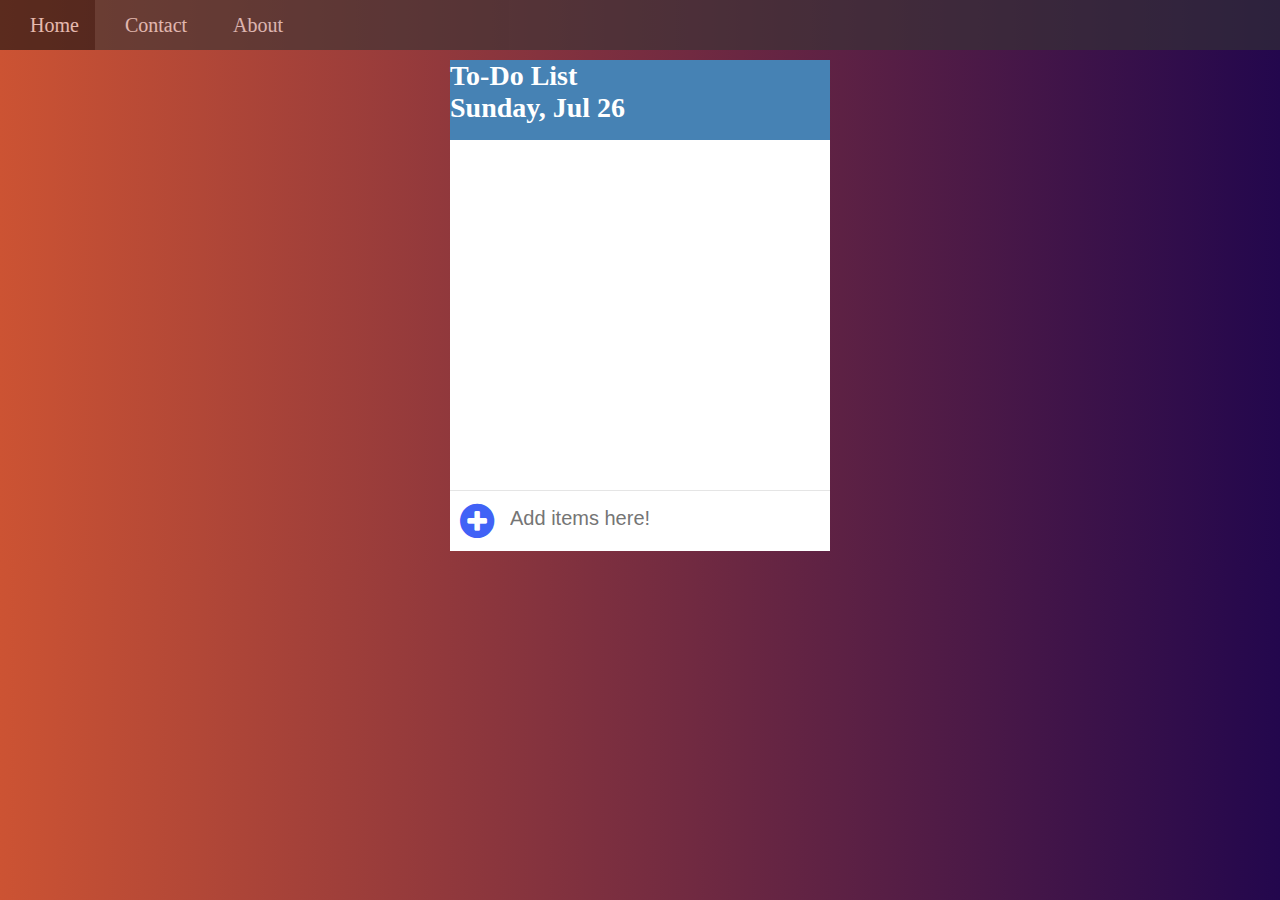
<file: index.html>
<!DOCTYPE html>
<html>
<head>
	<title>TO-DO List</title>
	<link rel="stylesheet" href="https://stackpath.bootstrapcdn.com/font-awesome/4.7.0/css/font-awesome.min.css">
    <link rel="stylesheet" href="css/style.css">
</head>
<body>
	<ul class="navigation">
        <li><a  href="index.html">Home</a></li>
        <li><a href="pages/Contact.html">Contact</a></li>
        <li><a href="pages/about.html">About</a></li>
      </ul>
	<div class="container">
		<div class="header">
			To-Do List
		<div id="date"></div>
		</div>
		<div class="content">
			<ul id="list">
				<!--
					List item will be stored here
					<li class="item">
						<i class="fa fa-circle-thin co" job="complete" id="0"></i>
					<p class="text">First Task</p>
                    <i class="fa fa-trash-o de" job="delete" id="0"></i> -->
				
			</ul>
		</div>
		<div class="add-to-do">
			<i class="fa fa-plus-circle"></i>
			<input type="text" id="input" placeholder="Add items here!">
			
		</div>
		
	</div>
	<script src="js/app.js"></script>
</body>
</html>
</file>
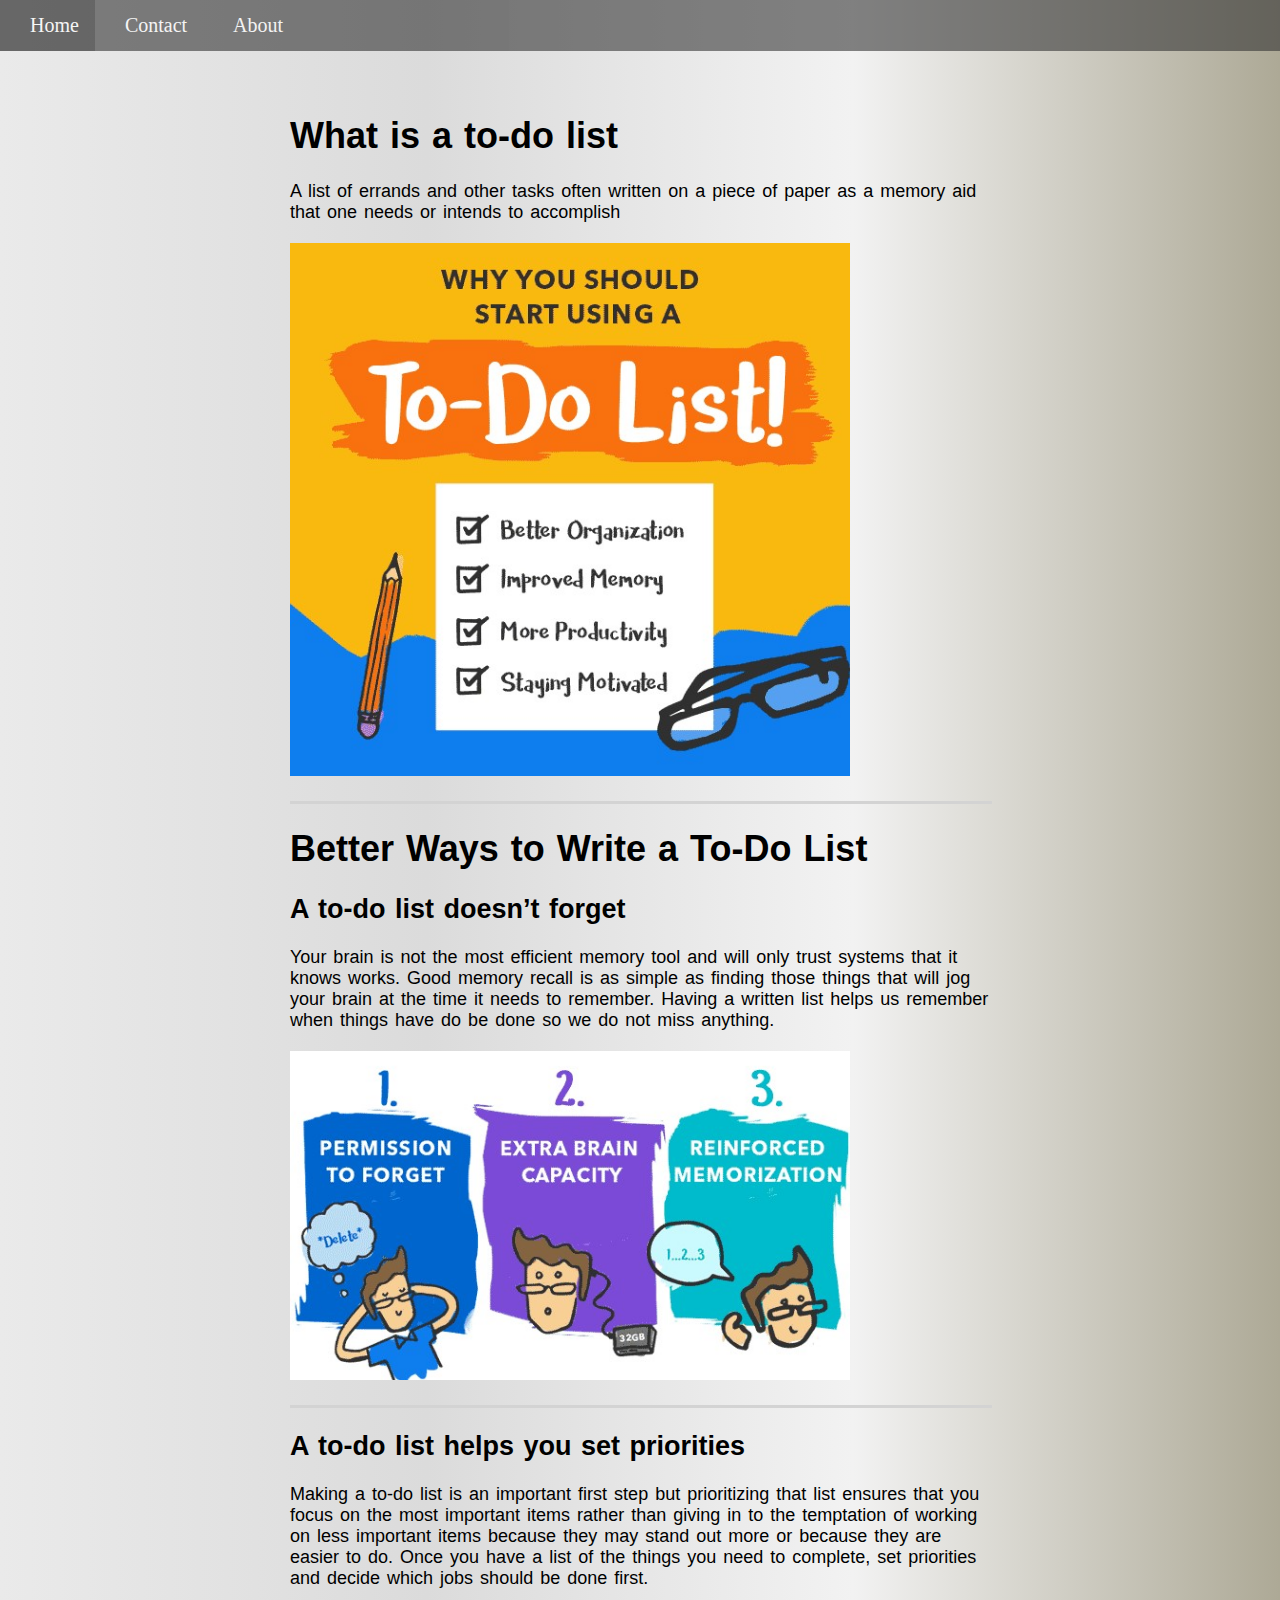
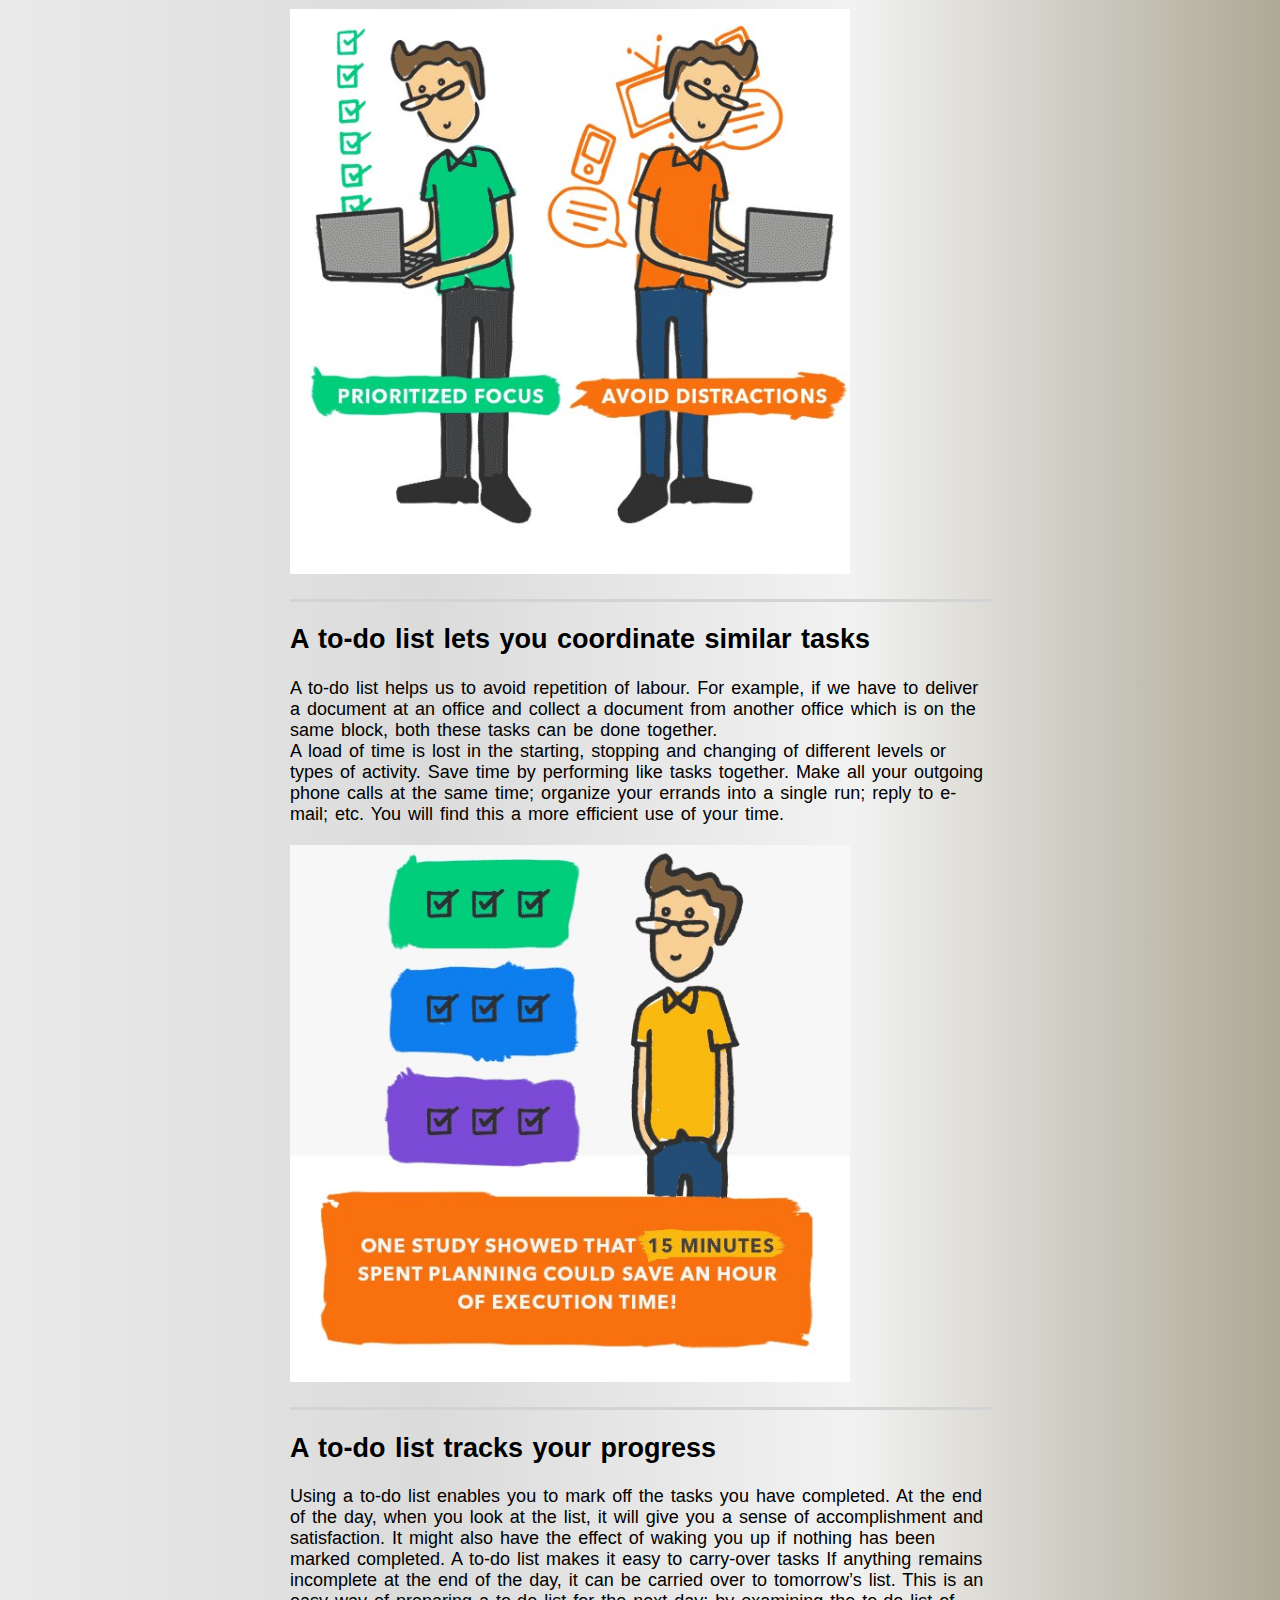
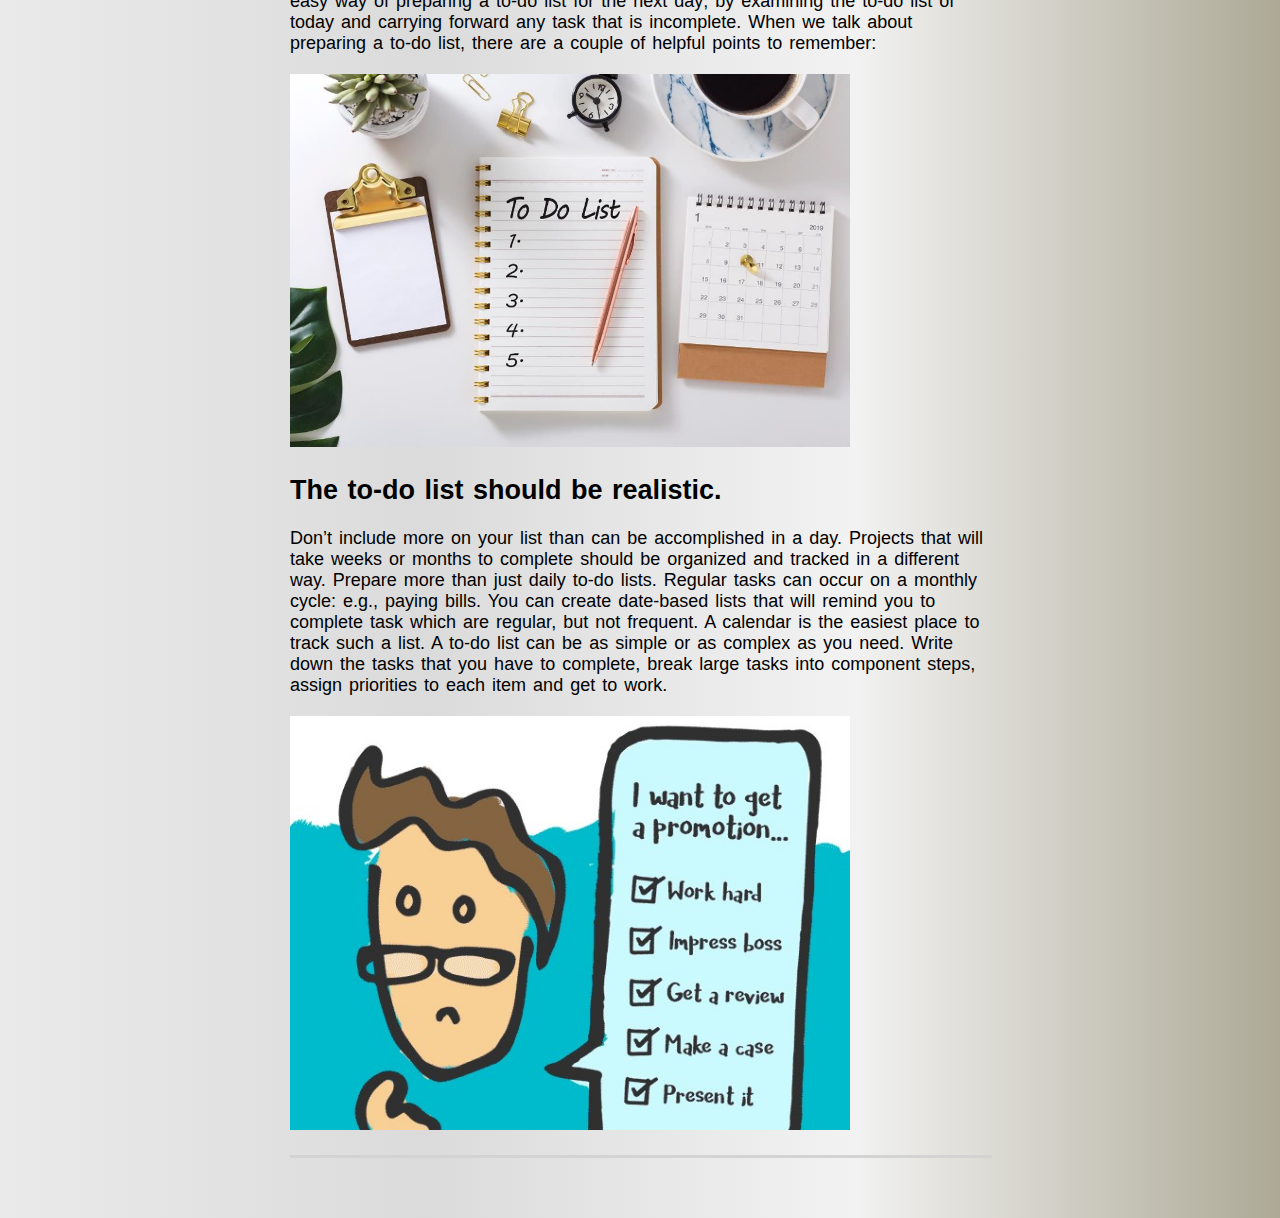
<file: pages/about.html>
<!DOCTYPE html>
<html lang="en">
<head>
    <meta charset="UTF-8">
    <meta name="viewport" content="width=device-width, initial-scale=1.0">
    <title>Document</title>
    <link rel="stylesheet" href="../css/about.css">
</head>
<body>
    <ul>
        <li><a  href="../index.html">Home</a></li>
        <li><a href="Contact.html">Contact</a></li>
        <li><a href="about.html">About</a></li>
      </ul>
    
    <div class="container">
        <h1>What is a to-do list</h1>
        A list of errands and other tasks often written on a piece of paper as a memory aid 
        <br>
        that one needs or intends to accomplish
        <img src="../image/About1.jpg">
        <div class="line"></div>
                <h1>Better Ways to Write a To-Do List</h1>
        <h2>A to-do list doesn’t forget</h2>
Your brain is not the most efficient memory tool and will only trust systems that it knows works. Good memory recall is as simple as finding those things that will jog your brain at the time it needs to remember. Having a written list helps us remember when things have do be done so we do not miss anything.
<br>
<img src="../image/About4.jpg">
<div class="line"></div>
<h2>A to-do list helps you set priorities</h2>
Making a to-do list is an important first step but prioritizing that list ensures that you focus on the most important items rather than giving in to the temptation of working on less important items because they may stand out more or because they are easier to do. Once you have a list of the things you need to complete, set priorities and decide which jobs should be done first.
<br>
<img src="../image/About3.jpg">
<div class="line"></div>
<h2>A to-do list lets you coordinate similar tasks</h2>
A to-do list helps us to avoid repetition of labour. For example, if we have to deliver a document at an office and collect a document from another office which is on the same block, both these tasks can be done together.
<br>
A load of time is lost in the starting, stopping and changing of different levels or types of activity. Save time by performing like tasks together. Make all your outgoing phone calls at the same time; organize your errands into a single run; reply to e-mail; etc. You will find this a more efficient use of your time.
<br>
<img src="../image/About2.jpg">
<div class="line"></div>
<h2>A to-do list tracks your progress</h2>
Using a to-do list enables you to mark off the tasks you have completed. At the end of the day, when you look at the list, it will give you a sense of accomplishment and satisfaction. It might also have the effect of waking you up if nothing has been marked completed.

A to-do list makes it easy to carry-over tasks
If anything remains incomplete at the end of the day, it can be carried over to tomorrow’s list. This is an easy way of preparing a to-do list for the next day; by examining the to-do list of today and carrying forward any task that is incomplete.

When we talk about preparing a to-do list, there are a couple of helpful points to remember:

<img src="../image/to.jpeg">

<h2>The to-do list should be realistic.</h2>

Don’t include more on your list than can be accomplished in a day. Projects that will take weeks or months to complete should be organized and tracked in a different way.

Prepare more than just daily to-do lists.

Regular tasks can occur on a monthly cycle: e.g., paying bills. You can create date-based lists that will remind you to complete task which are regular, but not frequent. A calendar is the easiest place to track such a list.

A to-do list can be as simple or as complex as you need. Write down the tasks that you have to complete, break large tasks into component steps, assign priorities to each item and get to work.
<img src="../image/About5.jpg">
<div class="line"></div>   
</div>
    
</body>
</html>
</file>
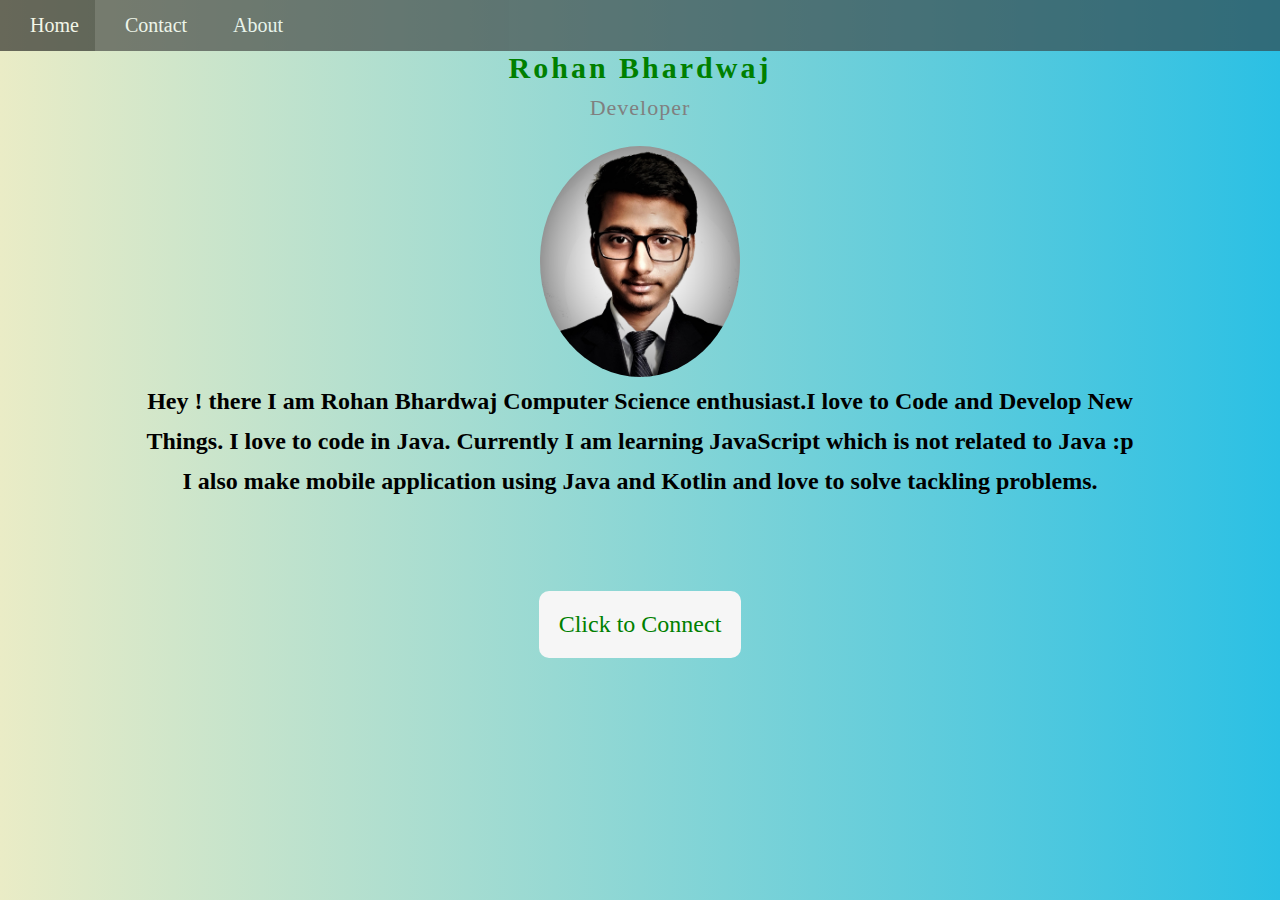
<file: pages/Contact.html>
<!DOCTYPE html>
<html lang="en">
<head>
    <meta charset="UTF-8">
    <meta name="viewport" content="width=device-width, initial-scale=1.0">
    <title>Contact-Me</title>
    <link rel="stylesheet" href="../css/ContactStyle.css">
</head>
<body>
    <ul>
        <li><a  href="../index.html">Home</a></li>
        <li><a href="Contact.html">Contact</a></li>
        <li><a href="about.html">About</a></li>
      </ul>
    <div class="container">
    <h1>Rohan Bhardwaj</h1>
    <h2>Developer</h2>
    
    <div class="image">
        <img src="../image/resumepic-01(copy).jpeg">
    </div>
    <p>Hey ! there I am Rohan Bhardwaj Computer Science enthusiast.I love to Code and Develop New Things.
        I love to code in Java. Currently I am learning JavaScript which is not related to Java :p
        <br>
        I also make mobile application using Java and Kotlin and love to solve tackling problems.
    </p>
    
    <a href = "https://www.linkedin.com/in/rohanbhardwaj09/" class="btn">Click to Connect</a>
</div> 
</body>
</html>
</file>
<file: css/style.css>
*{
    margin: 0;
    padding: 0;
}
body{
    background: #23074d;  /* fallback for old browsers */
background: -webkit-linear-gradient(to right, #cc5333, #23074d);  /* Chrome 10-25, Safari 5.1-6 */
background: linear-gradient(to right, #cc5333, #23074d); /* W3C, IE 10+/ Edge, Firefox 16+, Chrome 26+, Opera 12+, Safari 7+ */

}
.container{
    padding:10px;
    width:380px;
    margin:0 auto;
}
.header{
    background-color: steelblue;
    height:80px;
    top: 4%;
    font-size: 28px;
    color: white;
    font-weight: bold;
    position: relative;

}
.content{
    width:380px;
    height: 350px;
    max-height:350px;
    background-color: #FFF;
    overflow: auto;

}
.content ul{
    padding:0;
    margin:0;
}
.item{
    width:380px;
    height: 45px;
    min-height: 45px;
    position: relative;
    border-bottom: 1px solid rgba(0,0,0,0.1);
    list-style: none;
    padding: 0;
    margin: 0;
}
.item i.co{
    position: absolute;
    font-size: 25px;
    padding-left:5px;
    left:15px;
    top:10px;
}
.item i.co:hover{
    cursor: pointer;
}
.fa-check-circle{
    color:#6eb200;
}
.item p.text{
    position: absolute;
    padding:5px;
    margin:0;
    font-size: 20px;
    left:50px;
    top:5px;
    background-color: #FFF;
    max-width:285px;
}
.lineThrough{
    text-decoration: line-through;
    color : #ccc;
}
.item i.de{
    position: absolute;
    font-size: 25px;
    right:15px;
    top:10px;
}
.item i.de:hover{
    color:#af0000;
    cursor: pointer;
}
.add-to-do{
    position: relative;
    width: 360px;
    height:40px;
    background-color: #FFF;
    padding: 10px;
    border-top: 1px solid rgba(0,0,0,0.1);
}
.add-to-do i{
    position: absolute;
    font-size: 40px;
    color: #4162f6;
}

.add-to-do input{
    position: absolute;
    left: 50px;
    height: 35px;
    width: 310px;
    background-color: transparent;
    border: none;
    font-size: 20px;
    padding-left:10px;

}
.navigation {
    list-style-type: none;
    margin: 0;
    padding: 0;
    overflow: hidden;
    background-color: #333;
    opacity: 0.6;
    height: 50px;
  }
  
  li {
    float: left;
  }
  
 ul li a {
    display: block;
    color: white;
    text-align: center;
    padding: 14px 16px;
    text-decoration: none;
    padding-left: 30px;
    font-size: 20px;
  }
  
 ul li a:hover {
    background-color: #111;
  }
</file>
<file: css/about.css>
.container {
    width: 80%;
    margin: 20px auto;
    font-family: 'Source Sans Pro', sans-serif;
    padding: 20px;
    max-width: 700px;
    word-spacing: 2px;
    
}
body{
    margin: 0;
    padding: 0;
    background: #ADA996;  /* fallback for old browsers */
background: -webkit-linear-gradient(to right, #EAEAEA, #DBDBDB, #F2F2F2, #ADA996);  /* Chrome 10-25, Safari 5.1-6 */
background: linear-gradient(to right, #EAEAEA, #DBDBDB, #F2F2F2, #ADA996); /* W3C, IE 10+/ Edge, Firefox 16+, Chrome 26+, Opera 12+, Safari 7+ */

}
img{
    margin-top: 20px;
    width: 80%;
    height: auto;
}
div{
    font-weight: 500;
    font-size:18px;
}
ul {
    list-style-type: none;
    margin: 0;
    padding: 0;
    overflow: hidden;
    background-color: #333;
    opacity: 0.6;
    
  }
  
  li {
    float: left;
  }
  
  li a {
    display: block;
    color: white;
    text-align: center;
    padding: 14px 16px;
    text-decoration: none;
    padding-left: 30px;
    font-size: 20px;
  }
  
  li a:hover {
    background-color: #111;
  }
  .line{
    margin-top: 20px;
    margin-bottom: 20px;
    border: 1px solid lightgrey;
    background-color: lightgrey;
    height: 1px;
    width: 100%;
  }
</file>
<file: css/ContactStyle.css>
*{
    margin: 0;
    padding: 0;
    box-sizing: border-box;
}
.container{
    margin: 0 auto;
    padding: 0 3px;
    
    text-align: center;

}
body{
    background: #2BC0E4;  /* fallback for old browsers */
background: -webkit-linear-gradient(to right, #EAECC6, #2BC0E4);  /* Chrome 10-25, Safari 5.1-6 */
background: linear-gradient(to right, #EAECC6, #2BC0E4); /* W3C, IE 10+/ Edge, Firefox 16+, Chrome 26+, Opera 12+, Safari 7+ */

}
h1{
    color:green;
    font-size: 30px;
    font-weight: 700;
    letter-spacing: 3px;
    margin-bottom: 10px;
}

h2{
    color:grey;
    font-size: 22px;
    font-weight: 400;
    letter-spacing: 1px;
}
.image{
    margin-top: 2%;
}
img{
    width: 200px;
    height: auto;
    border-radius: 55%;
}
p{
    margin-left: 120px;
    margin-right: 120px;
    font-size: 24px;
    color:black;
    font-weight: 600;
    line-height: 40px;
    margin-bottom: 90px;

}
.btn{
    display: inline-block;
    padding: 20px 20px;
    background: #f6f6f6;
    font-size: 24px;
    text-decoration:none;
    color:green;
    border-radius: 10px;
    transition: background 0.5s;
}
.btn:hover{
    background:#dadada;
}
ul {
    list-style-type: none;
    margin: 0;
    padding: 0;
    overflow: hidden;
    background-color: #333;
    opacity: 0.6;
  }
  
  li {
    float: left;
  }
  
  li a {
    display: block;
    color: white;
    text-align: center;
    padding: 14px 16px;
    text-decoration: none;
    padding-left: 30px;
    font-size: 20px;
  }
  
  li a:hover {
    background-color: #111;
  }
</file>
